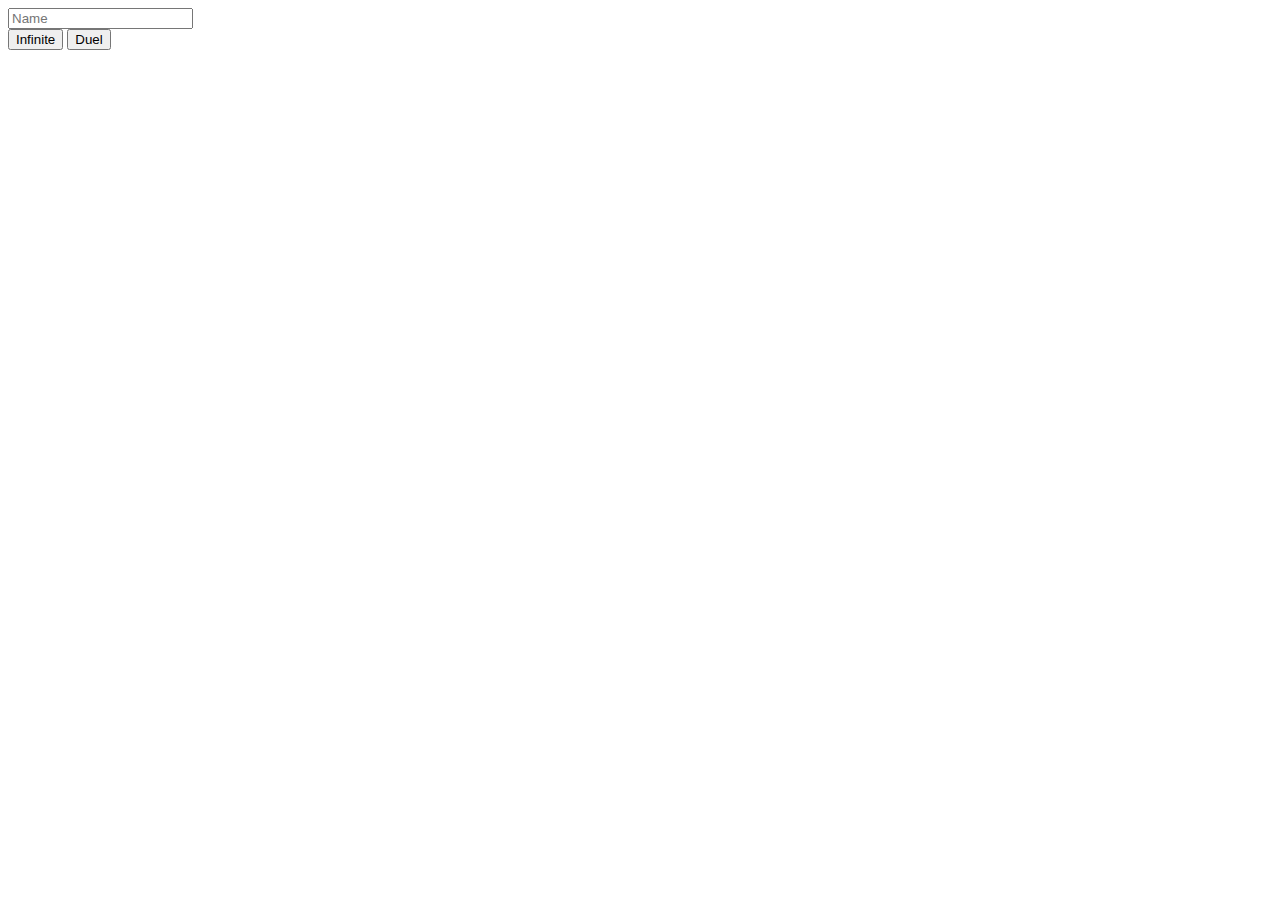
<file: index.html>
<html>
<head><title>Play Set</title></head>
<body>
<input id=name type=text placeholder="Name" /><br />
<button onclick="start('inf')">Infinite</button>
<button onclick="start('duel')">Duel</button>
<form method=POST />
<script>
form = document.createElement("form");
form.method="POST";
document.body.appendChild(form);
allowed = "0123456789qwertyuiopasdfghjklzxcvbnmQWERTYUIOPASDFGHJKLZXCVBNM"
function start(path){
  var n = document.getElementById("name").value
  if (n.length==0 || allowed.indexOf(n[0])==-1){
    n = ""
    for(var x=0;x<4;x++)
      n+=allowed[Math.floor(Math.random()*allowed.length)]
  }
  form.action=""+path+"/join/"+n
  form.submit()
}
</script>
</body>
</html>
</file>
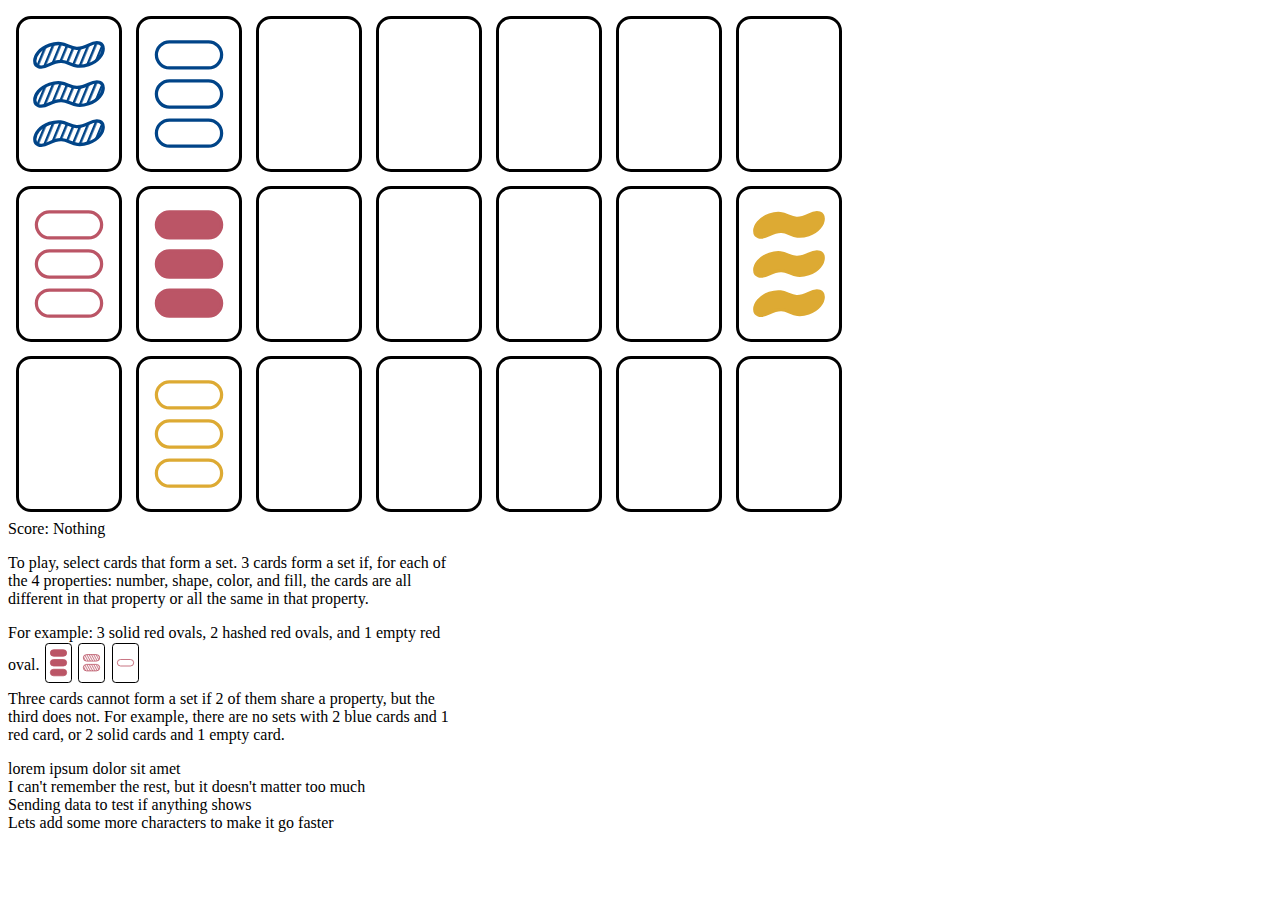
<file: init.html>
<html lang="en">
<head>
<meta http-equiv="content-type" content="text/html; charset=UTF-8;charset=utf-8">
<title> SET Version 0 </title>
<style>
.R{
stroke:#BB5566;
fill:#BB5566;
}
.G{
stroke:#DDAA33;
fill:#DDAA33;
}
.P{
stroke:#004488;
fill:#004488;
}

svg.card{
border-radius: 15px;
border: 3px solid black;
margin: 5px;
width: 100px;
height: 150px;
transition: box-shadow 1s;
}
svg.scaledcard{
border-radius: 3.75px;
border: 0.75px solid black;
margin: 1.25px;
margin-bottom: -12.5px;
width: 25px;
height: 37.5px;
}
.glow{
animation: 2s glw;
}
@keyframes glw{
from{box-shadow: 0px 0px 7px 5px gold;}
to{box-shadow: none;}
}


.sel{
background:pink;
}

.R.H{fill:url(#RH)}
.G.H{fill:url(#GH)}
.P.H{fill:url(#PH)}

.hide{display:none;}
</style>
<link href="/styles.css" rel="stylesheet" type="text/css" title="Default Style">
<link href="/traditional.css" rel="alternate stylesheet" type="text/css" title="Traditional Colours">
<style>
.E{
fill:none;
}
</style>

<script type="text/javascript">
// given number, colour, fill and shape, make an svg with that pattern
// 1  2  3
// R  G  P
// E  H  F
// D  O  S
function mkshape(n,c,f,s){
  var body=""
  for(var i=0;i<n;i++)
    body+=`<use y=${6*(2*i-n+1)} xlink:href="#${s}" class="${f} ${c}" />\n`
  return body
}

function deselect(){
  for(let x of selected){
    document.getElementById(x).parentElement.classList.remove("sel");
  }
  selected=[]
}

cards = {}

function setpic(a,ncfs){
  var e = document.getElementById(a)
  e.innerHTML=mkshape(...ncfs);
  cards[a]=ncfs
  var svg = e.parentElement
  // https://css-tricks.com/restart-css-animation/
  svg.classList.remove("glow")
  void svg.clientLeft
  svg.classList.add("glow")
  for (let x of selected){
    if (x==a) {
      deselect()
      break
    }
  }
}


var selected = []
var score = 0
function clk(n){
  let i=selected.indexOf(n)
  if (i==-1){
    selected.push(n)
    document.getElementById(n).parentElement.classList.add("sel")
    if(selected.length==3){
      //TODO: check selected form a set
      let s="../"+gamenum+"/"+name+"/"
      for (let x of selected)s+=cards[x]
      let d=new Date()
      s+=d.getMinutes()+"/"+d.getSeconds()+"/"+d.getMilliseconds() // If someone waits exactly an hour to click a set in the same place, I hope it's out of cache by then.
      fetch(s,{method:"POST"}).then((response)=>{
          if(response.ok) score+=1;
          else score-=1;
          document.getElementById("score").innerHTML="Score: "+score
      })
      while(selected.length) clk(selected[0]); //recursion :P
    }
  }
  else{
    selected.splice(i,1)
    document.getElementById(n).parentElement.classList.remove("sel")
  }
}
var shown = 21
function blank(n){
  shown=n
  for(let i=0; i<21; i++){
    var e = document.getElementById(String.fromCharCode(i+97)).parentElement.classList
    if (i<n) e.remove("hide");
    else e.add("hide");
  }
  for(let i of selected){
    if (i.charCodeAt(0)-97 >= n){
      deselect()
      break
    }
  }
}
function error(){
  alert("something went wrong")
}

scores={} // scores[n+name]=[score,row]
byscore=[] // sorted list of keys
//There are easier ways of doing this, but this one pretends to be efficient
// It took some debugging
function setScore(n,name,score){
  var k=n+name
//  console.log(k,name,score)
  var stab=document.getElementById("scores")
  if(scores[k]){
    scores[k][1].childNodes[1].innerHTML=""+score
    var oldscore=scores[k][0]
    scores[k][0]=score
  }
  else{
    let row = document.createElement("tr")
    row.innerHTML=`<td>${name}</td><td>${score}</td>`
    scores[k]=[score,row]
    stab.appendChild(row)
    byscore.push(k)
    var oldscore=-1e9
  }
  if(byscore.length>1 && score!=oldscore){
    //Binary search to find where to put the score
    var l=byscore[0]==(k|0); var r=byscore.length
    if(scores[byscore[l]][0]<score){
      scores[byscore[l]][1].insertAdjacentElement(
          "beforebegin", scores[k][1])
      if(l==0){
        var t=byscore[l]
        while(t!=k){
          var x=byscore[++l]
          byscore[l]=t
          t=x
        }
        byscore[0]=t
      }
      return
    }
    else while(l+1<r){
      var m=Math.floor((l+r)/2)
      if (byscore[m]==k){
        if(m+1==r){
          r-=1; continue
        }
        else m+=1
      }
      if(scores[byscore[m]][0]>=score) l=m;
      else r=m;
    }
    scores[byscore[l]][1].insertAdjacentElement(
        "afterend",scores[k][1])
    var i=l
/*    s=i+" ["
    for(x of byscore){s+=x+" "+scores[x][0]+", "}
    console.log(s)*/
    if (scores[byscore[l]][0]>oldscore){
      var t=byscore[++i]
      while(t!=k){
        var x=byscore[++i]
        byscore[i]=t
        t=x
      }
      byscore[l+1]=t
    }
    else if(l+1>=byscore.length || byscore[l+1]!=k){
      do {
        var t=byscore[i-1]
        byscore[i-1]=byscore[i--];
      } while(t!=k)
      byscore[l]=t
    }
  }
}
function done(){
  alert("GAME OVER.\n If everything is working perfectly, you should be able to refresh the page to start a new one.")
}
</script>


<!-- who says I can't put an svg in the head-->
<svg width=0 height=0 >
<defs>
<pattern id="RH" x=0 y=0 width="2" height="4" patternTransform="rotate(22.5 0 0)" patternUnits="userSpaceOnUse">
  <line class="R" x1="0" y1="-1" x2="0" y2="5" style="stroke-width:1.5" />
</pattern>
<pattern id="GH" x=0 y=0 width="2" height="4" patternTransform="rotate(22.5 0 0)" patternUnits="userSpaceOnUse">
  <line class="G" x1="0" y1="-1" x2="0" y2="5" style="stroke-width:1.5" />
</pattern>
<pattern id="PH" x=0 y=0 width="2" height="4" patternTransform="rotate(22.5 0 0)" patternUnits="userSpaceOnUse">
  <line class="P" x1="0" y1="-1" x2="0" y2="5" style="stroke-width:1.5" />
</pattern>

<polygon id="D" points="0,4 10,0 0,-4 -10,0" />
<rect id="O" x=-10 y=-4 width=20 height=8 rx=4 />
<path id="S" d="M-6,-3 C 0,-5 0,0 6,-3 S 12,1 6,3 S 0,0 -6,3 S -12,-1 -6,-3 Z" />

</defs>
</svg>

</head>

<body>
<table id=tab >
</table>
<table id=scores>
</table>

<div id=score >Score: Nothing</div>

<script>
listen = (num) => function(event){
clk(num);
event.preventDefault();
}
let t=document.getElementById("tab");
for(let i=0;i<3;i++){
  let row=document.createElement("tr");
    for(let j=0;j<7;j++){
      let num = String.fromCharCode(97+j*3+i) // lowercase letters to avoid conflicting with shapes
      let cell = document.createElement("td");
      cell.innerHTML=`<svg class=card onclick=clk("${num}") viewBox="-15 -23 30 46"> <g id=${num}></g> </svg>`
      cell.children[0].addEventListener("touchstart",listen(num),true)
      row.appendChild(cell);
    }
  t.appendChild(row);
}
var keymap = "qazwsxedcrfvtgbyhnujm" // keys for uk layout
document.addEventListener('keypress', (event) => {
  const keyName = event.key;
  let n = keymap.indexOf(keyName);
  if(n==-1 || n>=shown) return;
  clk(String.fromCharCode(97+n));
}, false);
</script>
<script>
setpic("a","3PHS")
document.getElementById("a").innerText="Waiting for players"
document.getElementById("t").innerHTML=mkshape( ..."3GFS" )
document.getElementById("e").innerHTML=mkshape( ..."3RFO" )
document.getElementById("f").innerHTML=mkshape("3","G","E","O" )
console.log(..."lgtm test")
setpic("b","3REO" )
setpic("d","3PEO" )
</script>
<div style="width:450px">
<p>
To play, select cards that form a set.
3 cards form a set  if, for each of the 4 properties: number, shape, color, and fill,
the cards are all different in that property or all the same in that property.
</p>
<p>
For example: 3 solid red ovals, 2 hashed red ovals, and 1 empty red oval.
<span><svg class=scaledcard viewBox="-15 -23 30 46"> <script>document.write(mkshape(..."3RFO"))</script> </svg></span>
<span><svg class=scaledcard viewBox="-15 -23 30 46"> <script>document.write(mkshape(..."2RHO"))</script> </svg></span>
<span><svg class=scaledcard viewBox="-15 -23 30 46"> <script>document.write(mkshape(..."1REO"))</script> </svg></span>
</p>
<p>
Three cards cannot form a set if 2 of them share a property, but the third does not.
For example, there are no sets with 2 blue cards and 1 red card, or 2 solid cards and 1 empty card.
</p>
</div>
<p id=p1>
lorem ipsum dolor sit amet<br />
I can't remember the rest, but it doesn't matter too much<br />
Sending data to test if anything shows<br />
Lets add some more characters to make it go faster<br />
</p>
</file>
<file: styles.css>
.R{
stroke:#BB5566;
fill:#BB5566;
}
.G{
stroke:#DDAA33;
fill:#DDAA33;
}
.P{
stroke:#004488;
fill:#004488;
}
</file>
<file: traditional.css>
.R{
stroke:red;
fill:red;
}
.G{
stroke:green;
fill:green;
}
.P{
stroke:blue;
fill:blue;
}
</file>
